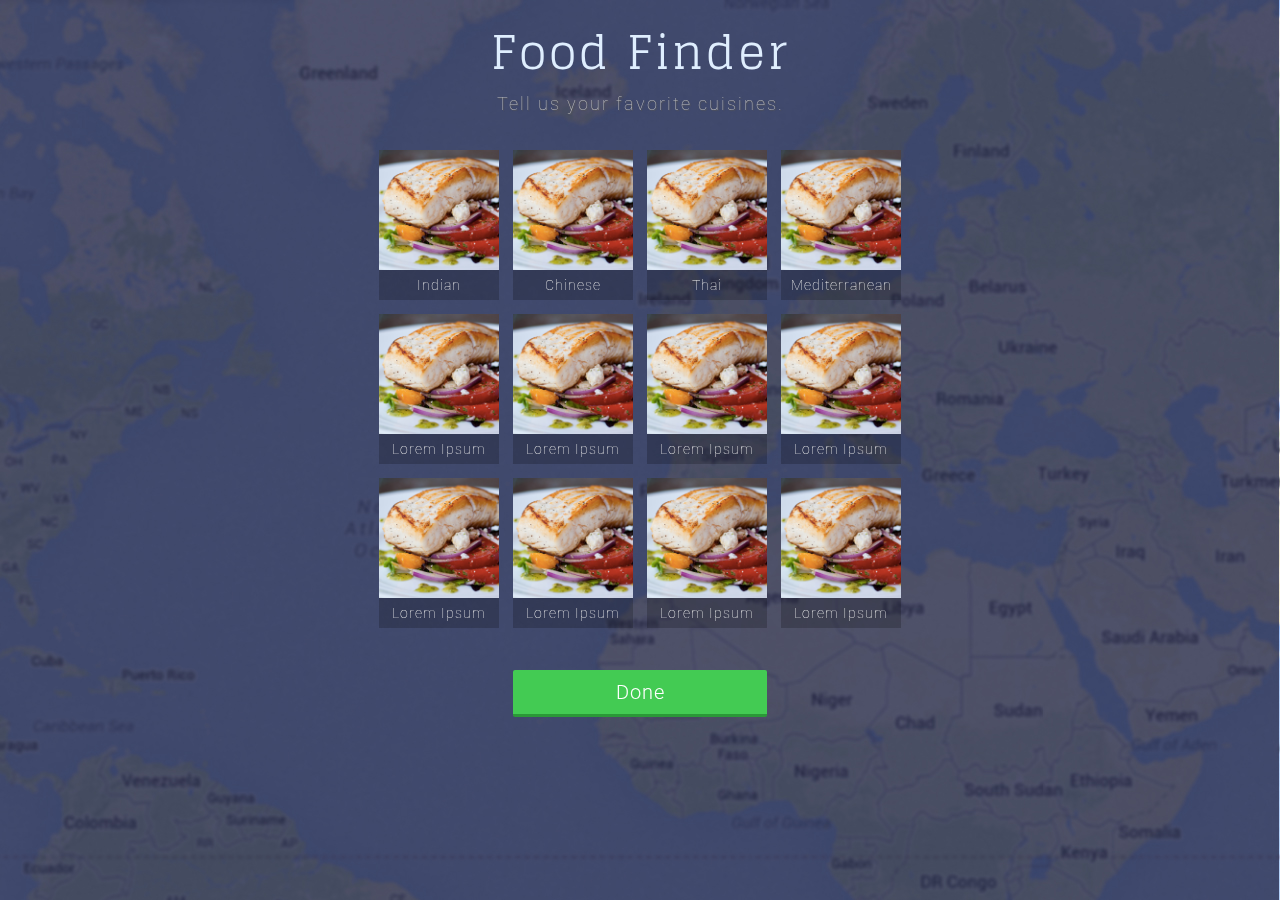
<file: Ajeeta_UIVizConcept/index.html>
<!DOCTYPE html>
<html lang="en">
	<head>
		<meta charset="utf-8"/>
	    <title>Food Finder</title>
	    <meta name="Description" content="Use Yelp data to find restaurants."/>
	    <meta name="viewport" content="width = device-width, initial-scale=1.0"/>
	    <link rel="stylesheet" type="text/css" href="css/style.css"/>
	    <link href='http://fonts.googleapis.com/css?family=Glegoo' rel='stylesheet' type='text/css'/>
	    <link href='http://fonts.googleapis.com/css?family=Cutive' rel='stylesheet' type='text/css'>
    	<link href='http://fonts.googleapis.com/css?family=Roboto:400,100,300,500,700,900' rel='stylesheet' type='text/css'>
	    <script src="js/jquery-1.10.2.min.js"></script>
	    <script src="js/script.js"></script>
	</head>
	<body>
		<div id="home">
			<div id="wrapper">
				<div id="header">
					<h1>Food Finder</h2>
					<h2>Tell us your favorite cuisines.</h2>	
				</div>
				<ul id="categoryContainer">
					<li class="interest">
						<img src="css/food.jpg" alt="Food"/>
						<span class="addCategory">+</span>
						<span class="addedCategory">&#x2713</span>
						<h4>Indian</h4>	
					</li>
					<li class="interest">
						<img src="css/food.jpg" alt="Food"/>
						<span class="addCategory">+</span>
						<span class="addedCategory">&#x2713</span>
						<h4>Chinese</h4>	
					</li>
					<li class="interest">
						<img src="css/food.jpg" alt="Food"/>
						<span class="addCategory">+</span>
						<span class="addedCategory">&#x2713</span>
						<h4>Thai</h4>	
					</li>
					<li class="interest">
						<img src="css/food.jpg" alt="Food"/>
						<span class="addCategory">+</span>
						<span class="addedCategory">&#x2713</span>
						<h4>Mediterranean</h4>	
					</li>
					<li class="interest">
						<img src="css/food.jpg" alt="Food"/>
						<span class="addCategory">+</span>
						<span class="addedCategory">&#x2713</span>
						<h4>Lorem Ipsum</h4>	
					</li>
					<li class="interest">
						<img src="css/food.jpg" alt="Food"/>
						<span class="addCategory">+</span>
						<span class="addedCategory">&#x2713</span>
						<h4>Lorem Ipsum</h4>	
					</li>
					<li class="interest">
						<img src="css/food.jpg" alt="Food"/>
						<span class="addCategory">+</span>
						<span class="addedCategory">&#x2713</span>
						<h4>Lorem Ipsum</h4>	
					</li>
					<li class="interest">
						<img src="css/food.jpg" alt="Food"/>
						<span class="addCategory">+</span>
						<span class="addedCategory">&#x2713</span>
						<h4>Lorem Ipsum</h4>	
					</li>
					<li class="interest">
						<img src="css/food.jpg" alt="Food"/>
						<span class="addCategory">+</span>
						<span class="addedCategory">&#x2713</span>
						<h4>Lorem Ipsum</h4>	
					</li>
					<li class="interest">
						<img src="css/food.jpg" alt="Food"/>
						<span class="addCategory">+</span>
						<span class="addedCategory">&#x2713</span>
						<h4>Lorem Ipsum</h4>	
					</li>
					<li class="interest">
						<img src="css/food.jpg" alt="Food"/>
						<span class="addCategory">+</span>
						<span class="addedCategory">&#x2713</span>
						<h4>Lorem Ipsum</h4>	
					</li>
					<li class="interest">
						<img src="css/food.jpg" alt="Food"/>
						<span class="addCategory">+</span>
						<span class="addedCategory">&#x2713</span>
						<h4>Lorem Ipsum</h4>	
					</li>
				</ul>
				<div id="postButtonContainer">
					<span id="postButton">Done</span>
				</div>
			</div>		
		</div>
		
		<div id="leftSlider">
			<ul id="menu">
				<li class="categorySearch">
					<form method="get" id="pinCategory">
						<input type="text" name="pinCategory" id="pinCategory" placeholder="Search and pin cuisines">
					</form>
				</li>
				<li class="categoryHeader">PINNED</li>
				<li class="pinnedCategory">
					<span class="pinIndicator" id="pinIndicator1"></span>
					<p class="categoryName">INDIAN</p>
				</li>
				<li class="pinnedCategory">
					<span class="pinIndicator" id="pinIndicator2"></span>
					<p class="categoryName">CHINESE</p>
				</li>
				<li class="pinnedCategory">
					<span class="pinIndicator" id="pinIndicator3"></span>
					<p class="categoryName">THAI</p>
				</li>
				<li class="pinnedCategory">
					<span class="pinIndicator" id="pinIndicator4"></span>
					<p class="categoryName">MEDITERRANEAN</p>
				</li>
				<li class="categoryHeader">FEEL LIKE SOMETHING NEW?</li>
	            <li class="suggestedCategory">FRENCH</li>
	            <li class="suggestedCategory">CAJUN</li>
	            <li class="suggestedCategory">LOREM IPSUM</li>
	            <li class="suggestedCategory">LOREM IPSUM</li>
	            <li class="suggestedCategory">LOREM IPSUM</li>
	            <li class="suggestedCategory">LOREM IPSUM</li>
	            <li class="suggestedCategory">LOREM IPSUM</li>
	            <li class="suggestedCategory">LOREM IPSUM</li>
	            <li class="suggestedCategory">LOREM IPSUM</li>
	            <li class="suggestedCategory">LOREM IPSUM</li>
	            <li class="suggestedCategory">LOREM IPSUM</li>
	            <li class="suggestedCategory">LOREM IPSUM</li>
	            <li class="suggestedCategory">LOREM IPSUM</li>
	            <li class="suggestedCategory">LOREM IPSUM</li>
	            <li class="suggestedCategory">LOREM IPSUM</li>
	            <li class="suggestedCategory">LOREM IPSUM</li>
	            <li class="suggestedCategory">LOREM IPSUM</li>
	            <li class="suggestedCategory">LOREM IPSUM</li>
	            <li class="suggestedCategory">LOREM IPSUM</li>
	            <li class="suggestedCategory">LOREM IPSUM</li>
	            <li class="suggestedCategory">LOREM IPSUM</li>
	        </ul>
		</div>

		<div id="background">
			<div id="menuButton"></div>
			<div id="entertainmentContainer">
				<div class="pin" id="pin1"></div>
				<div class="pin" id="pin2"></div>
				<div class="pin" id="pin3"></div>
				<div class="pin" id="pin4"></div>
				<div class="pin" id="pin5"></div>
				<div class="pin" id="pin6"></div>
				<div class="pin" id="pin7"></div>
			</div>
			<div id="musicContainer">
				<div class="pin" id="pin8"></div>
				<div class="pin" id="pin9"></div>
				<div class="pin" id="pin10"></div>
				<div class="pin" id="pin11"></div>
			</div>
			<div id="techContainer">
				<div class="pin" id="pin12"></div>
				<div class="pin" id="pin13"></div>
				<div class="pin" id="pin14"></div>
				<div class="pin" id="pin15"></div>
				<div class="pin" id="pin16"></div>
				<div class="pin" id="pin17"></div>
				<div class="pin" id="pin18"></div>
			</div>
			<div id="sportsContainer">
				<div class="pin" id="pin19"></div>
				<div class="pin" id="pin20"></div>
			</div>
		</div>
	</body>
</html>
</file>
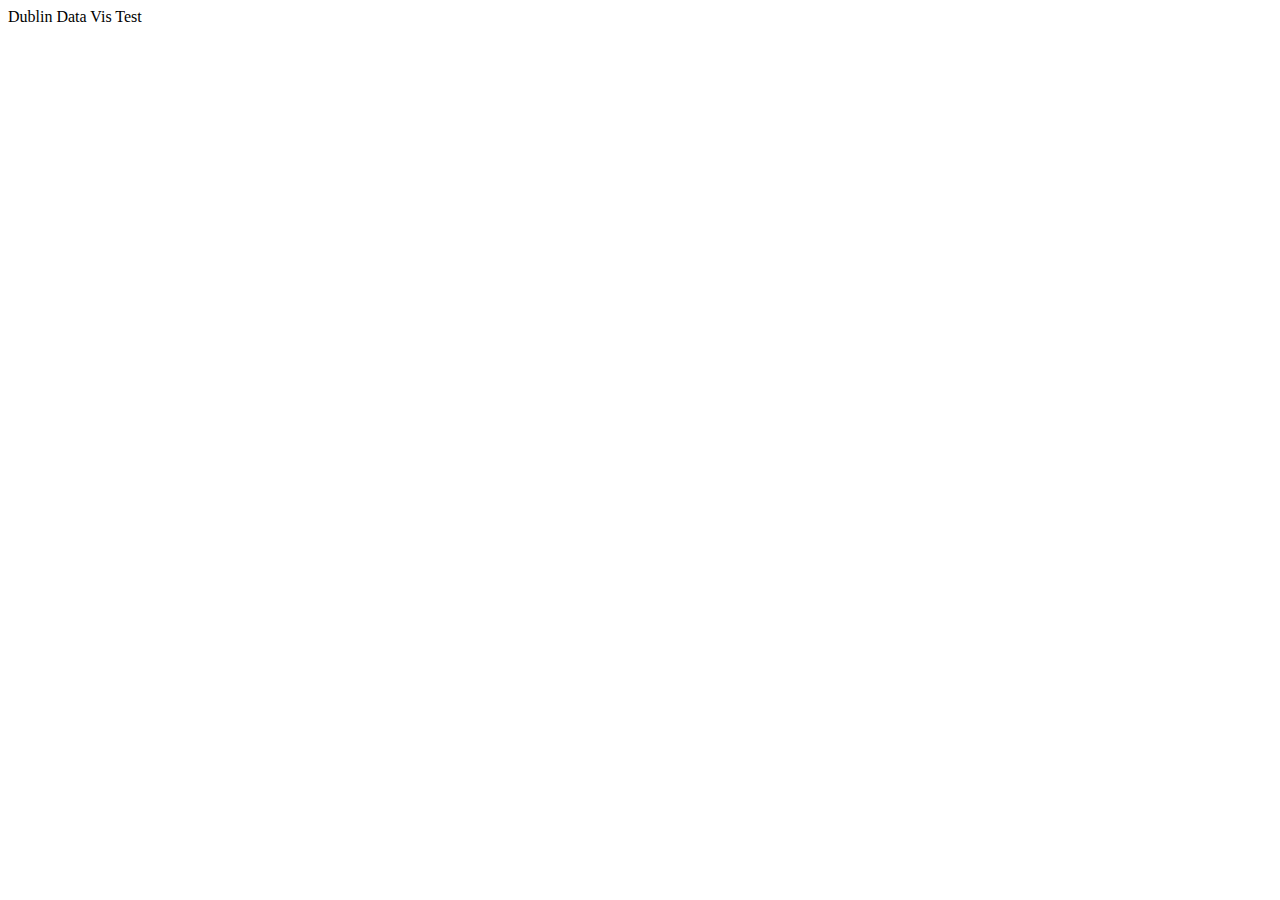
<file: YELP_TEST/v0/index.html>
<!DOCTYPE html>
<html>
<head>
<meta charset='utf-8'>
<script src='javascripts/d3.js' type='text/javascript'></script>
<script src='javascripts/crossfilter.js' type='text/javascript'></script>
<script src='javascripts/dc.js' type='text/javascript'></script>

<link href='stylesheets/dc.css' rel='stylesheet' type='text/css'>

<script src='simple_vis.js' type='text/javascript'></script>
</head>

<body>
	Dublin Data Vis Test
	<div id='dc-bubble-graph'></div>
	<div id='dc-volume-chart'></div>
	<div id='dc-line-chart'></div>
</body>

</html>
</file>
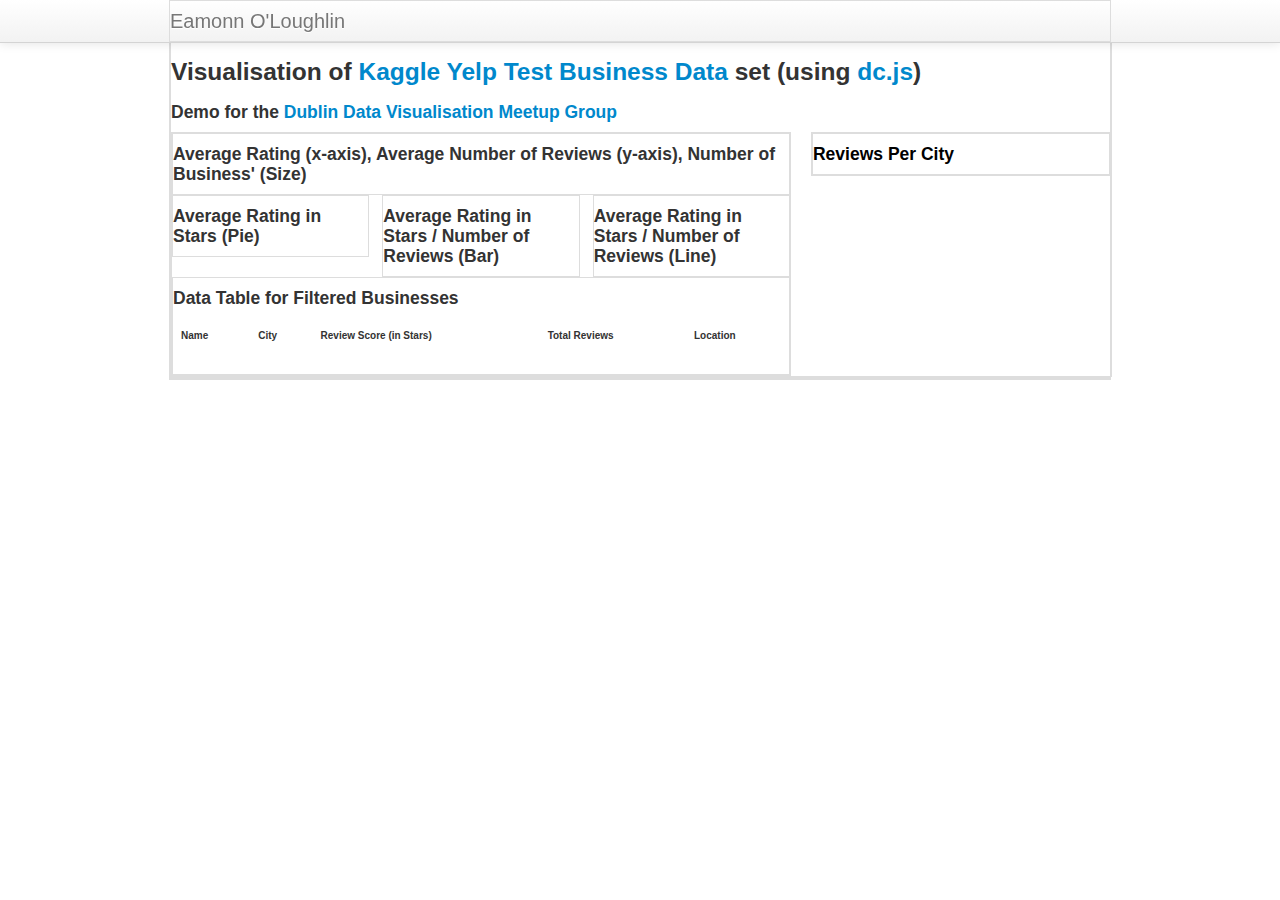
<file: YELP_TEST/v1/index.html>
<!DOCTYPE html>
<html lang='en'>
<head>
<meta charset='utf-8'>
<meta content='width=device-width, initial-scale=1.0, minimum-scale=1.0, maximum-scale=1.0' name='viewport'>
<title>Eamonn O&#39;Loughlin Yelp dc.js</title>

<script src='javascripts/d3.js' type='text/javascript'></script>
<script src='javascripts/crossfilter.js' type='text/javascript'></script>
<script src='javascripts/dc.js' type='text/javascript'></script>
<script src='javascripts/jquery-1.9.1.min.js' type='text/javascript'></script>
<script src='javascripts/bootstrap.min.js' type='text/javascript'></script>


<link href='stylesheets/bootstrap.min.css' rel='stylesheet' type='text/css'>
<link href='stylesheets/dc.css' rel='stylesheet' type='text/css'>
<style type="text/css">
body { 
    padding-top: 40px; 
}
.span2, .span4, .span6, .span8, .span12, .container {
	border:1px solid #dddddd;
}
.span4{
	margin-left:-20px;
}
</style>

<script src='simple_vis.js' type='text/javascript'></script>
</head>

<body>
	<div class='navbar navbar-fixed-top'>
		<div class='navbar-inner'>
			<div class='container'>
				<a class="brand" href="http://becomingadatascientist.wordpress.com">Eamonn O&#39;Loughlin</a>
	<!-- /= link_to Rails.application.class.parent_name, root_path, class: 'brand' -->
			</div>
		</div>
	</div>

	<div class='container' id='main-container'>
		<div class='content'>
			<div class='container' style='font: 10px sans-serif;'>
				<h3>Visualisation of <a href="http://www.kaggle.com/c/yelp-recruiting">Kaggle Yelp Test Business Data</a> set (using <a href="http://nickqizhu.github.io/dc.js/">dc.js</a>)</h3>
				<h4>Demo for the <a href="http://www.meetup.com/Dublin-Data-Visualisation/">Dublin Data Visualisation Meetup Group</a></h4>
				<div class='row-fluid'>
					<div class='span8'>
						<div class='row-fluid'>
							<div class='bubble-graph span12' id='dc-bubble-graph'>
								<h4>Average Rating (x-axis), Average Number of Reviews (y-axis), Number of Business' (Size)</h4>
							</div>
						</div>
						<div class='row-fluid'>
							<div class='pie-graph span4' id='dc-pie-graph'>
								<h4>Average Rating in Stars (Pie)</h4>
							</div>
							<div class='pie-graph span4' id='dc-volume-chart'>
								<h4>Average Rating in Stars / Number of Reviews (Bar)</h4>
							</div>
							<div class='pie-graph span4' id='dc-line-chart'>
								<h4>Average Rating in Stars / Number of Reviews (Line)</h4>
							</div>
						</div>
						<div class='row-fluid'>
							<div class='span12 table-graph'>
								<h4>Data Table for Filtered Businesses</h4>
								<table class='table table-hover dc-data-table' id='dc-table-graph'>
									<thead>
										<tr class='header'>
											<th>Name</th>
											<th>City</th>
											<th>Review Score (in Stars)</th>
											<th>Total Reviews</th>
											<th>Location</th>
										</tr>
									</thead>
								</table>
							</div>
						</div>
					</div>
					<div class='span4'>
						<div class='row-fluid'>
							<div class='row-graph span12' id='dc-row-graph' style='color:black;'>
								<h4>Reviews Per City</h4>
							</div>
						</div>
					</div>
				</div>
			</div>
		</div>
	</div>

	<div id='footer'>
		<div class='container'><footer class='text-center'></footer>
		</div>
	</div>

</body>
</html>
</file>
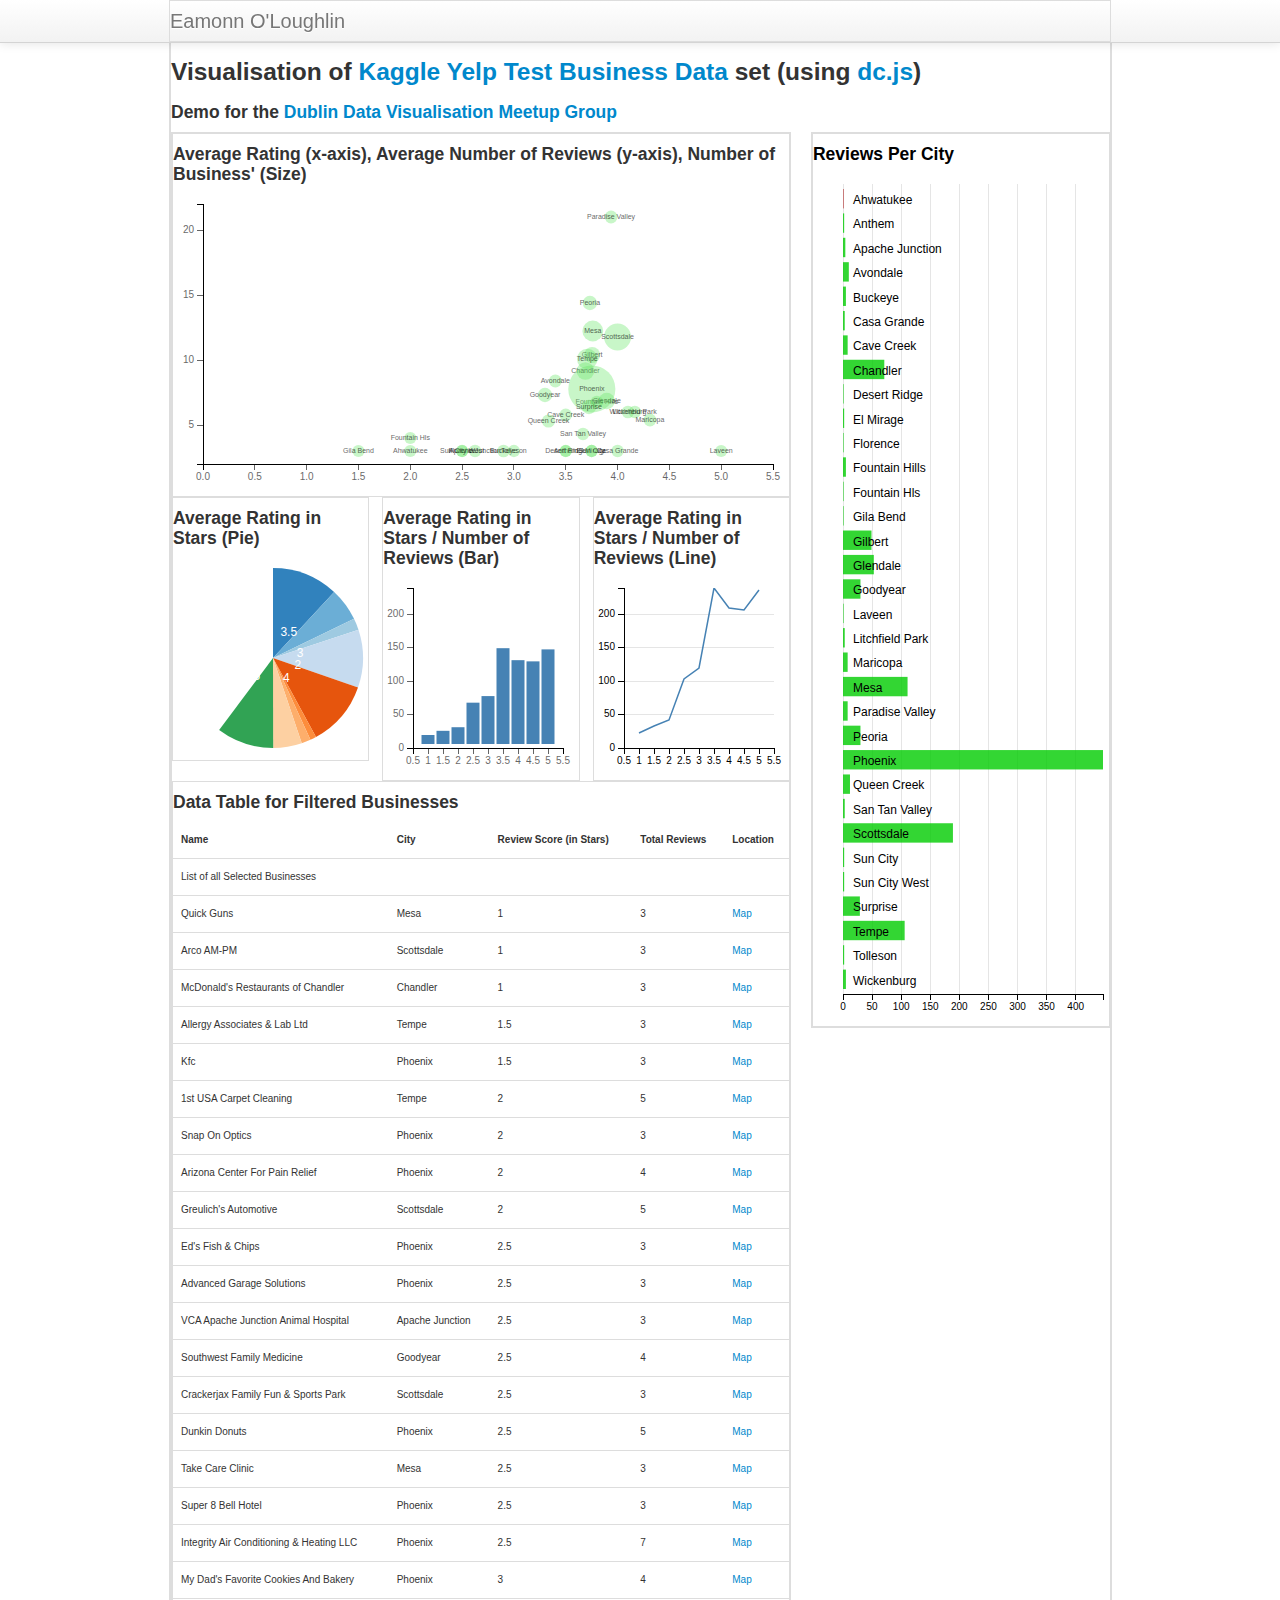
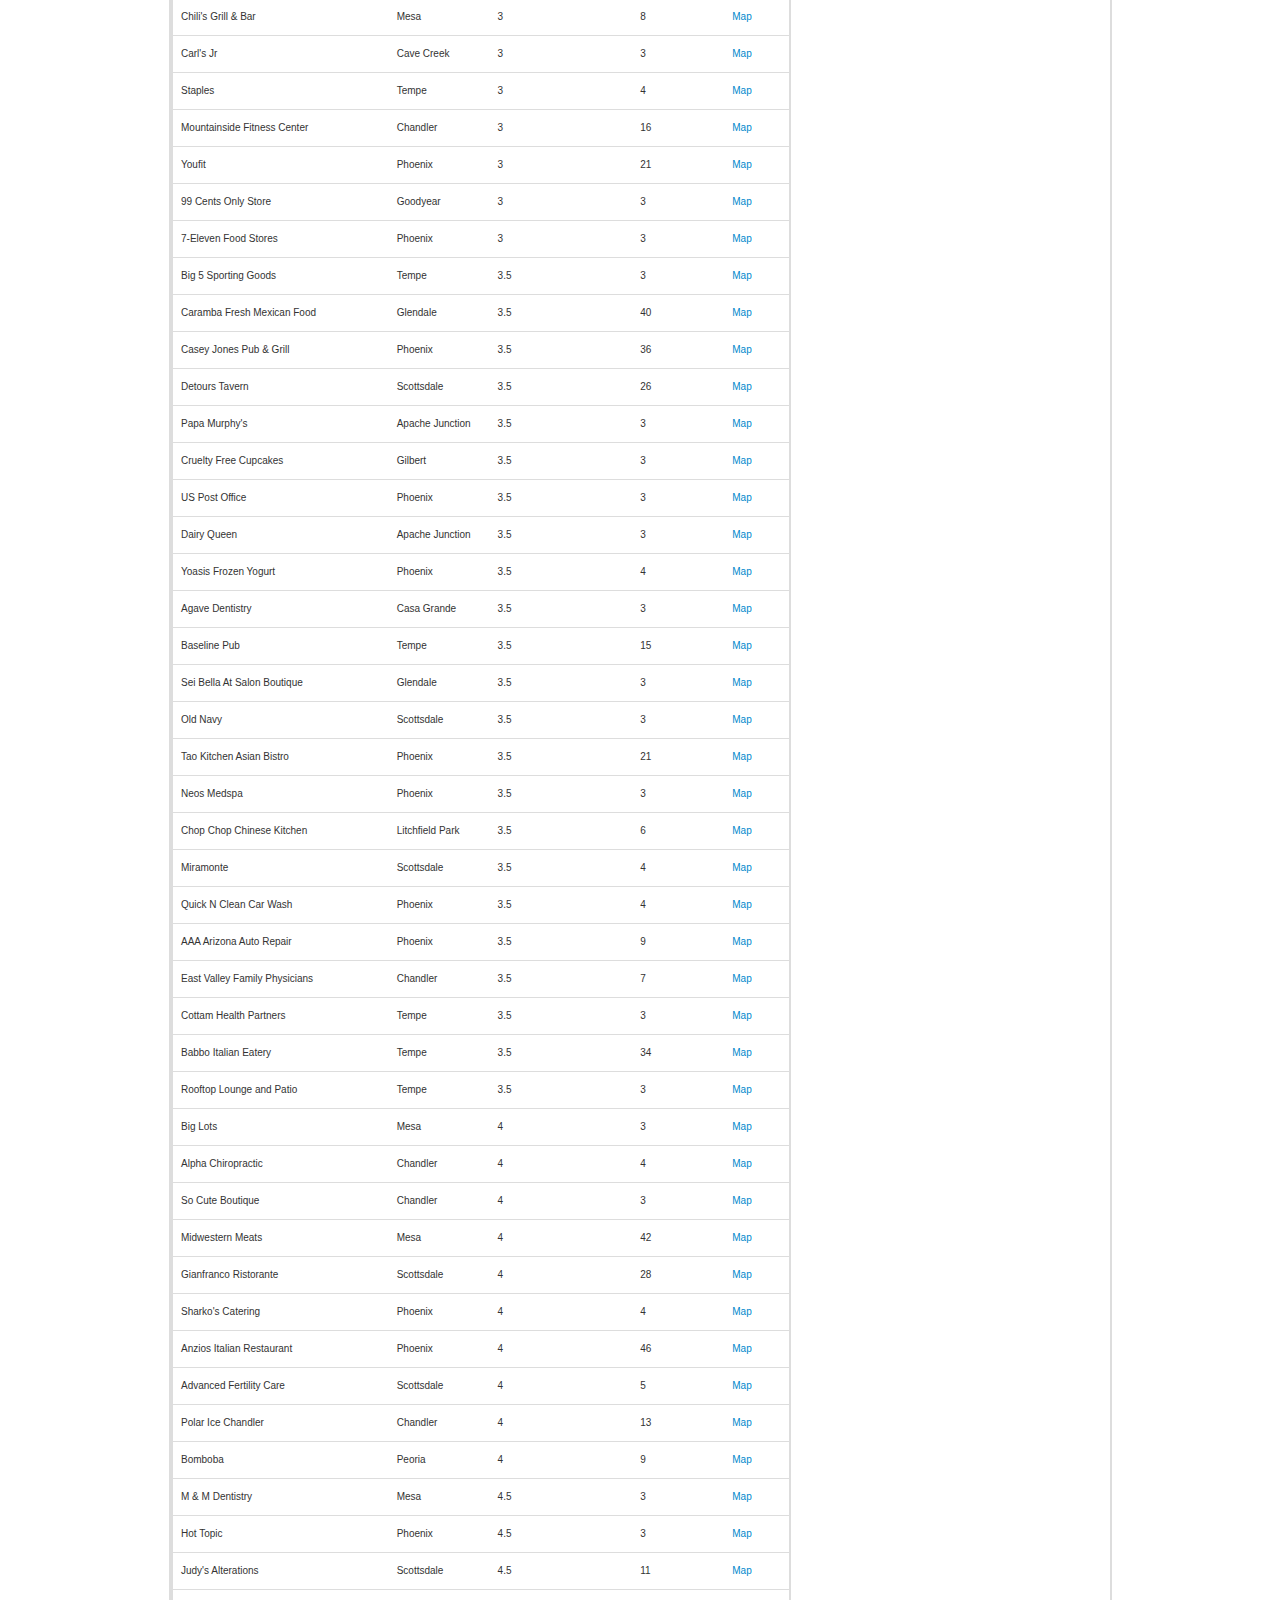
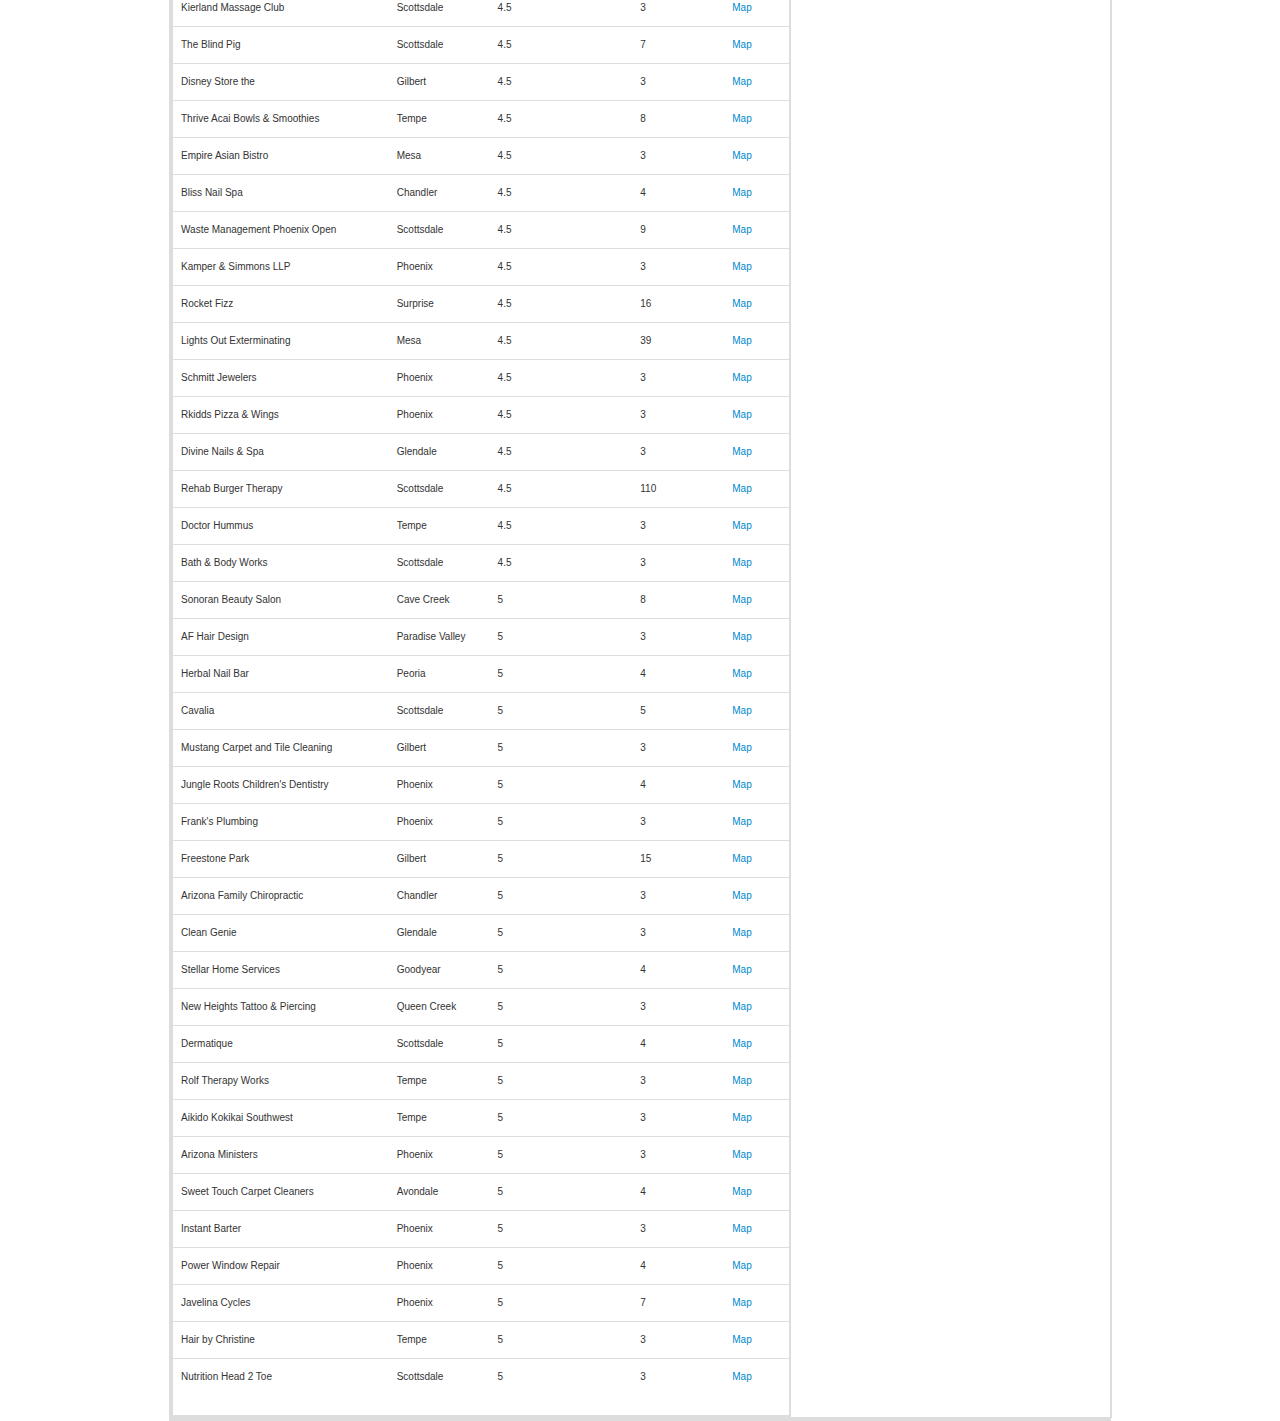
<file: YELP_TEST/v2/index.html>
<!DOCTYPE html>
<html lang='en'>
<head>
<meta charset='utf-8'>
<meta content='width=device-width, initial-scale=1.0, minimum-scale=1.0, maximum-scale=1.0' name='viewport'>
<title>Eamonn O&#39;Loughlin Yelp dc.js</title>

<script src='javascripts/d3.js' type='text/javascript'></script>
<script src='javascripts/crossfilter.js' type='text/javascript'></script>
<script src='javascripts/dc.js' type='text/javascript'></script>
<script src='javascripts/jquery-1.9.1.min.js' type='text/javascript'></script>
<script src='javascripts/bootstrap.min.js' type='text/javascript'></script>


<link href='stylesheets/bootstrap.min.css' rel='stylesheet' type='text/css'>
<link href='stylesheets/dc.css' rel='stylesheet' type='text/css'>
<style type="text/css">
body { 
    padding-top: 40px; 
}
.span2, .span4, .span6, .span8, .span12, .container {
	border:1px solid #dddddd;
}
.span4{
	margin-left:-20px;
}
</style>
<script src='simple_vis.js' type='text/javascript'></script>
</head>

<body>
	<div class='navbar navbar-fixed-top'>
		<div class='navbar-inner'>
			<div class='container'>
				<a class="brand" href="http://becomingadatascientist.wordpress.com">Eamonn O&#39;Loughlin</a>
	<!-- /= link_to Rails.application.class.parent_name, root_path, class: 'brand' -->
			</div>
		</div>
	</div>

	<div class='container' id='main-container'>
		<div class='content'>
			<div class='container' style='font: 10px sans-serif;'>
				<h3>Visualisation of <a href="http://www.kaggle.com/c/yelp-recruiting">Kaggle Yelp Test Business Data</a> set (using <a href="http://nickqizhu.github.io/dc.js/">dc.js</a>)</h3>
				<h4>Demo for the <a href="http://www.meetup.com/Dublin-Data-Visualisation/">Dublin Data Visualisation Meetup Group</a></h4>
				<div class='row-fluid'>
					<div class='remaining-graphs span8'>
						<div class='row-fluid'>
							<div class='bubble-graph span12' id='dc-bubble-graph'>
								<h4>Average Rating (x-axis), Average Number of Reviews (y-axis), Number of Business' (Size)</h4>
							</div>
						</div>
						<div class='row-fluid'>
							<div class='pie-graph span4' id='dc-pie-graph'>
								<h4>Average Rating in Stars (Pie)</h4>
							</div>
							<div class='pie-graph span4' id='dc-volume-chart'>
								<h4>Average Rating in Stars / Number of Reviews (Bar)</h4>
							</div>
							<div class='pie-graph span4' id='dc-line-chart'>
								<h4>Average Rating in Stars / Number of Reviews (Line)</h4>
							</div>
						</div>
						<!-- /other little graphs go here -->
						<div class='row-fluid'>
							<div class='span12 table-graph'>
								<h4>Data Table for Filtered Businesses</h4>
								<table class='table table-hover dc-data-table' id='dc-table-graph'>
									<thead>
										<tr class='header'>
											<th>Name</th>
											<th>City</th>
											<th>Review Score (in Stars)</th>
											<th>Total Reviews</th>
											<th>Location</th>
										</tr>
									</thead>
								</table>
							</div>
						</div>
					</div>
					<div class='remaining-graphs span4'>
						<div class='row-fluid'>
							<div class='row-graph span12' id='dc-row-graph' style='color:black;'>
								<h4>Reviews Per City</h4>
							</div>
						</div>
					</div>
				</div>
			</div>

		</div>
	</div>
	<div id='footer'>
		<div class='container'><footer class='text-center'></footer>
		</div>
	</div>
</body>
</html>
</file>
<file: YELP_TEST/v0/stylesheets/dc.css>
.dc-chart {
    float: left;
}

.dc-chart rect.bar {
    stroke: none;
    fill: steelblue;
}

.dc-chart rect.bar:hover {
    fill-opacity: .5;
}

.dc-chart rect.stack1 {
    stroke: none;
    fill: red;
}

.dc-chart rect.stack2 {
    stroke: none;
    fill: green;
}

.dc-chart rect.deselected {
    stroke: none;
    fill: #ccc;
}

.dc-chart .sub .bar {
    stroke: none;
    fill: #ccc;
}

.dc-chart .pie-slice {
    fill: white;
    font-size: 12px;
    cursor: pointer;
}

.dc-chart .pie-slice :hover{
    fill-opacity: .8;
}

.dc-chart .selected path{
    stroke-width: 3;
    stroke: #ccc;
    fill-opacity: 1;
}

.dc-chart .deselected path{
    strok: none;
    fill-opacity: .5;
    fill: #ccc;
}

.dc-chart .axis path, .axis line {
    fill: none;
    stroke: #000;
    shape-rendering: crispEdges;
}

.dc-chart .axis text {
    font: 10px sans-serif;
}

.dc-chart .grid-line line {
    fill: none;
    stroke: #ccc;
    opacity: .5;
    shape-rendering: crispEdges;
}

.dc-chart .brush rect.background {
    z-index: -999;
}

.dc-chart .brush rect.extent {
    fill: steelblue;
    fill-opacity: .125;
}

.dc-chart .brush .resize path {
    fill: #eee;
    stroke: #666;
}

.dc-chart path.line {
    fill: none;
    stroke: steelblue;
    stroke-width: 1.5px;
}

.dc-chart circle.dot{
    fill: steelblue;
}

.dc-chart g.stack1 path.line {
    stroke: green;
}

.dc-chart g.stack1 circle.dot{
    fill: green;
}

.dc-chart g.stack2 path.line {
    stroke: red;
}

.dc-chart g.stack2 circle.dot{
    fill: red;
}

.dc-chart g.dc-tooltip path{
    fill: none;
    stroke: grey;
    stroke-opacity: .8;
}

.dc-chart path.area {
    fill: steelblue;
    fill-opacity: .3;
    stroke: none;
}

.dc-chart g.stack1 path.area {
    fill: green;
}

.dc-chart g.stack2 path.area {
    fill: red;
}

.dc-chart .node {
    font-size: 0.7em;
    cursor: pointer;
}

.dc-chart .node :hover{
    fill-opacity: .8;
}

.dc-chart .selected circle {
    stroke-width: 3;
    stroke: #ccc;
    fill-opacity: 1;
}

.dc-chart .deselected circle {
    strok: none;
    fill-opacity: .5;
    fill: #ccc;
}

.dc-chart .bubble {
    stroke: none;
    fill-opacity: 0.6;
}

.dc-data-count {
    float: right;
    margin-top: 15px;
    margin-right: 15px;
}

.dc-data-count .filter-count {
    color: #3182bd;
    font-weight: bold;
}

.dc-data-count .total-count {
    color: #3182bd;
    font-weight: bold;
}

.dc-data-table {}

.dc-chart g.state{
    cursor: pointer;
}

.dc-chart g.state :hover{
    fill-opacity: .8;
}

.dc-chart g.state path {
    stroke: white;
}

.dc-chart g.selected path {
}

.dc-chart g.deselected path {
    fill: grey;
}

.dc-chart g.selected text {
}

.dc-chart g.deselected text {
    display: none;
}

.dc-chart g.county path {
    stroke: white;
    fill: none;
}

.dc-chart g.debug rect{
    fill: blue;
    fill-opacity: .2;
}

.dc-chart g.row rect {
    fill-opacity: 0.8;
    cursor: pointer;
}

.dc-chart g.row rect:hover {
    fill-opacity: 0.6;
}

.dc-chart g.row text {
    fill: black; /*modified from white by Eamonn O'Loughlin */
    font-size: 12px;
}
</file>
<file: YELP_TEST/v1/stylesheets/dc.css>
.dc-chart {
    float: left;
}

.dc-chart rect.bar {
    stroke: none;
    fill: steelblue;
}

.dc-chart rect.bar:hover {
    fill-opacity: .5;
}

.dc-chart rect.stack1 {
    stroke: none;
    fill: red;
}

.dc-chart rect.stack2 {
    stroke: none;
    fill: green;
}

.dc-chart rect.deselected {
    stroke: none;
    fill: #ccc;
}

.dc-chart .sub .bar {
    stroke: none;
    fill: #ccc;
}

.dc-chart .pie-slice {
    fill: white;
    font-size: 12px;
    cursor: pointer;
}

.dc-chart .pie-slice :hover{
    fill-opacity: .8;
}

.dc-chart .selected path{
    stroke-width: 3;
    stroke: #ccc;
    fill-opacity: 1;
}

.dc-chart .deselected path{
    strok: none;
    fill-opacity: .5;
    fill: #ccc;
}

.dc-chart .axis path, .axis line {
    fill: none;
    stroke: #000;
    shape-rendering: crispEdges;
}

.dc-chart .axis text {
    font: 10px sans-serif;
}

.dc-chart .grid-line line {
    fill: none;
    stroke: #ccc;
    opacity: .5;
    shape-rendering: crispEdges;
}

.dc-chart .brush rect.background {
    z-index: -999;
}

.dc-chart .brush rect.extent {
    fill: steelblue;
    fill-opacity: .125;
}

.dc-chart .brush .resize path {
    fill: #eee;
    stroke: #666;
}

.dc-chart path.line {
    fill: none;
    stroke: steelblue;
    stroke-width: 1.5px;
}

.dc-chart circle.dot{
    fill: steelblue;
}

.dc-chart g.stack1 path.line {
    stroke: green;
}

.dc-chart g.stack1 circle.dot{
    fill: green;
}

.dc-chart g.stack2 path.line {
    stroke: red;
}

.dc-chart g.stack2 circle.dot{
    fill: red;
}

.dc-chart g.dc-tooltip path{
    fill: none;
    stroke: grey;
    stroke-opacity: .8;
}

.dc-chart path.area {
    fill: steelblue;
    fill-opacity: .3;
    stroke: none;
}

.dc-chart g.stack1 path.area {
    fill: green;
}

.dc-chart g.stack2 path.area {
    fill: red;
}

.dc-chart .node {
    font-size: 0.7em;
    cursor: pointer;
}

.dc-chart .node :hover{
    fill-opacity: .8;
}

.dc-chart .selected circle {
    stroke-width: 3;
    stroke: #ccc;
    fill-opacity: 1;
}

.dc-chart .deselected circle {
    strok: none;
    fill-opacity: .5;
    fill: #ccc;
}

.dc-chart .bubble {
    stroke: none;
    fill-opacity: 0.6;
}

.dc-data-count {
    float: right;
    margin-top: 15px;
    margin-right: 15px;
}

.dc-data-count .filter-count {
    color: #3182bd;
    font-weight: bold;
}

.dc-data-count .total-count {
    color: #3182bd;
    font-weight: bold;
}

.dc-data-table {}

.dc-chart g.state{
    cursor: pointer;
}

.dc-chart g.state :hover{
    fill-opacity: .8;
}

.dc-chart g.state path {
    stroke: white;
}

.dc-chart g.selected path {
}

.dc-chart g.deselected path {
    fill: grey;
}

.dc-chart g.selected text {
}

.dc-chart g.deselected text {
    display: none;
}

.dc-chart g.county path {
    stroke: white;
    fill: none;
}

.dc-chart g.debug rect{
    fill: blue;
    fill-opacity: .2;
}

.dc-chart g.row rect {
    fill-opacity: 0.8;
    cursor: pointer;
}

.dc-chart g.row rect:hover {
    fill-opacity: 0.6;
}

.dc-chart g.row text {
    fill: black; /*modified from white by Eamonn O'Loughlin */
    font-size: 12px;
}
</file>
<file: YELP_TEST/v2/stylesheets/dc.css>
.dc-chart {
    float: left;
}

.dc-chart rect.bar {
    stroke: none;
    fill: steelblue;
}

.dc-chart rect.bar:hover {
    fill-opacity: .5;
}

.dc-chart rect.stack1 {
    stroke: none;
    fill: red;
}

.dc-chart rect.stack2 {
    stroke: none;
    fill: green;
}

.dc-chart rect.deselected {
    stroke: none;
    fill: #ccc;
}

.dc-chart .sub .bar {
    stroke: none;
    fill: #ccc;
}

.dc-chart .pie-slice {
    fill: white;
    font-size: 12px;
    cursor: pointer;
}

.dc-chart .pie-slice :hover{
    fill-opacity: .8;
}

.dc-chart .selected path{
    stroke-width: 3;
    stroke: #ccc;
    fill-opacity: 1;
}

.dc-chart .deselected path{
    strok: none;
    fill-opacity: .5;
    fill: #ccc;
}

.dc-chart .axis path, .axis line {
    fill: none;
    stroke: #000;
    shape-rendering: crispEdges;
}

.dc-chart .axis text {
    font: 10px sans-serif;
}

.dc-chart .grid-line line {
    fill: none;
    stroke: #ccc;
    opacity: .5;
    shape-rendering: crispEdges;
}

.dc-chart .brush rect.background {
    z-index: -999;
}

.dc-chart .brush rect.extent {
    fill: steelblue;
    fill-opacity: .125;
}

.dc-chart .brush .resize path {
    fill: #eee;
    stroke: #666;
}

.dc-chart path.line {
    fill: none;
    stroke: steelblue;
    stroke-width: 1.5px;
}

.dc-chart circle.dot{
    fill: steelblue;
}

.dc-chart g.stack1 path.line {
    stroke: green;
}

.dc-chart g.stack1 circle.dot{
    fill: green;
}

.dc-chart g.stack2 path.line {
    stroke: red;
}

.dc-chart g.stack2 circle.dot{
    fill: red;
}

.dc-chart g.dc-tooltip path{
    fill: none;
    stroke: grey;
    stroke-opacity: .8;
}

.dc-chart path.area {
    fill: steelblue;
    fill-opacity: .3;
    stroke: none;
}

.dc-chart g.stack1 path.area {
    fill: green;
}

.dc-chart g.stack2 path.area {
    fill: red;
}

.dc-chart .node {
    font-size: 0.7em;
    cursor: pointer;
}

.dc-chart .node :hover{
    fill-opacity: .8;
}

.dc-chart .selected circle {
    stroke-width: 3;
    stroke: #ccc;
    fill-opacity: 1;
}

.dc-chart .deselected circle {
    strok: none;
    fill-opacity: .5;
    fill: #ccc;
}

.dc-chart .bubble {
    stroke: none;
    fill-opacity: 0.6;
}

.dc-data-count {
    float: right;
    margin-top: 15px;
    margin-right: 15px;
}

.dc-data-count .filter-count {
    color: #3182bd;
    font-weight: bold;
}

.dc-data-count .total-count {
    color: #3182bd;
    font-weight: bold;
}

.dc-data-table {}

.dc-chart g.state{
    cursor: pointer;
}

.dc-chart g.state :hover{
    fill-opacity: .8;
}

.dc-chart g.state path {
    stroke: white;
}

.dc-chart g.selected path {
}

.dc-chart g.deselected path {
    fill: grey;
}

.dc-chart g.selected text {
}

.dc-chart g.deselected text {
    display: none;
}

.dc-chart g.county path {
    stroke: white;
    fill: none;
}

.dc-chart g.debug rect{
    fill: blue;
    fill-opacity: .2;
}

.dc-chart g.row rect {
    fill-opacity: 0.8;
    cursor: pointer;
}

.dc-chart g.row rect:hover {
    fill-opacity: 0.6;
}

.dc-chart g.row text {
    fill: black; /*modified from white by Eamonn O'Loughlin */
    font-size: 12px;
}
</file>
<file: Ajeeta_UIVizConcept/css/style.css>
/* http://meyerweb.com/eric/tools/css/reset/ 
   v2.0 | 20110126
   License: none (public domain)
*/

html, body, div, span, applet, object, iframe,
h1, h2, h3, h4, h5, h6, p, blockquote, pre,
a, abbr, acronym, address, big, cite, code,
del, dfn, em, img, ins, kbd, q, s, samp,
small, strike, strong, sub, sup, tt, var,
b, u, i, center,
dl, dt, dd, ol, ul, li,
fieldset, form, label, legend,
table, caption, tbody, tfoot, thead, tr, th, td,
article, aside, canvas, details, embed, 
figure, figcaption, footer, header, hgroup, 
menu, nav, output, ruby, section, summary,
time, mark, audio, video {
	margin: 0;
	padding: 0;
	border: 0;
	font-size: 100%;
	font: inherit;
	vertical-align: baseline;
}
/* HTML5 display-role reset for older browsers */
article, aside, details, figcaption, figure, 
footer, header, hgroup, menu, nav, section {
	display: block;
}
body {
	line-height: 1;
}
ol, ul {
	list-style: none;
}
blockquote, q {
	quotes: none;
}
blockquote:before, blockquote:after,
q:before, q:after {
	content: '';
	content: none;
}
table {
	border-collapse: collapse;
	border-spacing: 0;
}

body {
	background: #b7d6fc;
	font-family: 'Roboto';
	font-size: 13px;
	overflow:hidden;
}

#background {
	background: url('map.jpg') fixed no-repeat right top;
	background-size: contain;
	width:100%;
	position:fixed;
	top:0;
	left:0;
	display:none;
	opacity:0;
}

#home {
	background: url('back.jpg') fixed no-repeat right top;
	background-size: cover;
	width:100%;
	position:fixed;
	display:block;
	opacity:1;
}

#wrapper {
	width: 536px;
	margin-left: auto;
	margin-right: auto;
}

#header {
	width: 100%;
	float: left;
}

#postButtonContainer {
	width: 100%;
	float: left;
}

#postButton {
	background: #43cb53;
	width:230px;
	margin-left: auto;
	margin-right: auto;
	margin-top: 35px;
	border-radius: 2px;
	padding: 12px;
	display: block;
	border-bottom: 3px #2b9838 solid;
	font-size: 20px;
	letter-spacing: 1px;
	cursor: pointer;
	font-weight: 300;
	color: #fff;
	text-align: center;
	-webkit-transition: all .2s ease-in-out;
	-moz-transition: all .2s ease-in-out;
	-ms-transition: all .2s ease-in-out;
	-o-transition: all .2s ease-in-out;
}

#postButton:hover { 
	background: #2b9838;
}

h1 {
	font-family: 'Glegoo';
	font-size: 45px;
	color: #dfeefe;
	padding:30px 30px 20px 30px;
	text-align: center;
	letter-spacing: 3px;
}

h2 {
	font-size: 18px;
	color: #bbb;
	text-align: center;
	padding-bottom: 30px;
	font-weight: 100;
	letter-spacing: 2px;
	text-shadow: 1px 1px 1px #555; 
}

h4 {
	font-size: 14px;
	font-weight: 100;
	text-align: center;
	padding: 6px;
	color: #eee;	
	text-align: center;
}

.interest {
	width: 120px;
	height: 150px;
	z-index: 110;
	background: rgba(0,0,0,0.2);
	margin: 7px;
	float: left;
	letter-spacing: 1px;
	position: relative;
	cursor: pointer;
	-webkit-transition: all .2s ease-in-out;
	-moz-transition: all .2s ease-in-out;
	-ms-transition: all .2s ease-in-out;
	-o-transition: all .2s ease-in-out;
}
.interest:hover { 
	-webkit-transform: scale(1.11); 
	-moz-transform: scale(1.11); 
	-ms-transform: scale(1.11);
	-o-transform: scale(1.11);
}

.interest img {
	width: 120px;
}

.addCategory {
	width: 18px;
	height: 18px;
	background: rgba(0,0,0,0.75);
	-webkit-border-radius: 50%;
	-moz-border-radius: 50%;
	-ms-border-radius: 50%;
	-o-border-radius: 50%;
	border-radius: 50%;
	border:2px rgba(255,255,255,0.65) solid;
	z-index: 110;
	padding: 5px;
	position: absolute;
	top: 1px;
	right: 1px;
	text-align: center;
	font-size: 25px;
	color: #ddd;
	opacity: 0;
	display: none;
	line-height: 67.5%;
}
.addedCategory {
	width: 18px;
	height: 18px;
	background: #00B800;
	-webkit-border-radius: 50%;
	-moz-border-radius: 50%;
	-ms-border-radius: 50%;
	-o-border-radius: 50%;
	border-radius: 50%;
	border:2px rgba(255,255,255,1.0) solid;
	z-index: 110;
	padding: 5px;
	position: absolute;
	top: 1px;
	right: 1px;
	text-align: center;
	font-size: 23px;
	color: #fff;
	opacity: 0;
	display: none;
	line-height: 90%;
}

#leftSlider {
	width:260px;
	display:block;
	position:absolute;
	top:0;
	left:-260px;
	opacity:0;
	background: rgba(255,255,255,1);
	box-shadow: 1px 1px 3px #999;
	z-index: 125;
}

input[type=text] {
    border: 1px #ddd solid; 
   	width: 192px;
   	height: 12px;
    padding: 11.5px;
    background: rgba(255,255,255,0.5);
    float: left;
	font-size: 12px;
	color: #ccc;
	font-weight: 100;
	-webkit-transition: all .2s ease-in-out;
	-moz-transition: all .2s ease-in-out;
	-ms-transition: all .2s ease-in-out;
	-o-transition: all .2s ease-in-out;
}
input[type=text]:hover {
	border: 1px #7fc8e7 solid;
}

#menuButton {
	width:40px;
	height:40px;
	background: url('menu.jpg');
	background-size: 100% 100%;
	color:#ddd;
	position: absolute;
	top:0;
	left:0;
	margin:8px;
	opacity:0.6;
	-webkit-transition: all .2s ease-in-out;
	-moz-transition: all .2s ease-in-out;
	-ms-transition: all .2s ease-in-out;
	-o-transition: all .2s ease-in-out;
	z-index: 150;
}

#menuButton:hover {
	opacity:1;
	cursor: pointer;
}

.pinnedCategory {
    height:14px;
    width:200px;
    color:#999;
    padding:20px 20px 20px 40px;
    border-bottom: 1px solid #f4f4f4;
}

.suggestedCategory {
    height:14px;
    width:176px;
    color:#999;
    padding:20px 20px 20px 64px;
    border-bottom: 1px solid #f4f4f4;
}

.pinIndicator {
    height:14px;
    width:14px;
    border-radius: 50px;
    background:#999;
    float:left;
}

#pinIndicator1{
	background: rgba(246,110,10,0.75);
}

#pinIndicator2{
	background: rgba(102,189,32,0.75);
}

#pinIndicator3{
	background: rgba(24,173,243,0.75);
}

#pinIndicator4{
	background: rgba(236,220,40,0.75);
}

.categoryName {
	margin-left: 10px;
	margin-top: 1px;
    float:left;
}

.categorySearch {
    height:38px;
    width:170px;
    color:#999;
    padding:20px;
    border-bottom: 1px solid #f4f4f4;
}

.categoryHeader{
	height:14px;
    width:200px;
    color:#999;
    background: #f4f4f4;
    padding:10px 20px 10px 40px;
    border-bottom: 1px solid #f4f4f4;
    letter-spacing: 1px;
}

.pinnedCategory:hover {
	color:#222;
	background: #f4f4f4;
}

.suggestedCategory:hover {
	color:#222;
	background: #f4f4f4;
}

#entertainmentContainer {
	width:600px;
	margin-top:30px;
	margin-left:500px;
	position: relative;
}

#musicContainer {
	width:600px;
	margin-top:30px;
	margin-left:500px;
	position: relative;
}

#sportsContainer {
	width:600px;
	margin-top:30px;
	margin-left:500px;
	position: relative;
}

#techContainer {
	width:600px;
	margin-top:30px;
	margin-left:500px;
	position: relative;
}

.pin {
	border-radius: 50%;
	box-shadow: 0 0 1px #999;
	border:2px solid #fff;
	-webkit-transition: all .3s ease-in-out;
	-moz-transition: all .3s ease-in-out;
	-ms-transition: all .3s ease-in-out;
	-o-transition: all .3s ease-in-out;
	z-index: 100;
}

#pin1:hover, #pin2:hover, #pin3:hover, #pin4:hover, #pin5:hover,
#pin6:hover, #pin7:hover, #pin8:hover, #pin9:hover, #pin10:hover,
#pin11:hover, #pin12:hover, #pin13:hover, #pin14:hover, #pin15:hover,
#pin16:hover, #pin17:hover, #pin18:hover, #pin19:hover, #pin20:hover {
	border-radius: 0;
	width:300px;
	height:150px;
	background: url('restaurant.jpg');
	background-size: 100% 100%;
	z-index: 106;
	-webkit-box-shadow: 2px 2px 5px #aaa;
	-moz-box-shadow: 2px 2px 5px #aaa;
	-ms-box-shadow: 2px 2px 5px #aaa;
	-o-box-shadow: 2px 2px 5px #aaa;
	box-shadow: 2px 2px 5px #aaa;
}

#pin1 {
	width:25px;
	height:25px;
	position: absolute;
	left: 230px;
	top: 50px;
	background: rgba(246,110,10,0.75);
}

#pin2 {
	width:50px;
	height:50px;
	position: absolute;
	left: 550px;
	top: 150px;
	background: rgba(246,110,10,0.75);
}


#pin3 {
	width:30px;
	height:30px;
	position: absolute;
	left: 235px;
	top: 300px;
	background: rgba(246,110,10,0.75);
}

#pin4 {
	width:40px;
	height:40px;
	position: absolute;
	left: 370px;
	top: 200px;
	background: rgba(246,110,10,0.75);
}

#pin5 {
	width:70px;
	height:70px;
	position: absolute;
	left: 190px;
	top: 550px;
	background: rgba(246,110,10,0.75);
}

#pin6 {
	width:45px;
	height:45px;
	position: absolute;
	left: 275px;
	top: 350px;
	background: rgba(246,110,10,0.75);
}

#pin7 {
	width:35px;
	height:35px;
	position: absolute;
	left: 60px;
	top: 150px;
	background: rgba(246,110,10,0.75);
}

#pin8 {
	width:35px;
	height:35px;
	position: absolute;
	left: 60px;
	top: 250px;
	background: rgba(102,189,32,0.75);
}

#pin9 {
	width:45px;
	height:45px;
	position: absolute;
	left: 90px;
	top: 150px;
	background: rgba(102,189,32,0.75);
}

#pin10 {
	width:25px;
	height:25px;
	position: absolute;
	left: 260px;
	top: 550px;
	background: rgba(102,189,32,0.75);
}

#pin11 {
	width:85px;
	height:85px;
	position: absolute;
	left: 360px;
	top: 450px;
	background: rgba(102,189,32,0.75);
}

#pin12 {
	width:55px;
	height:55px;
	position: absolute;
	left: 160px;
	top: 350px;
	background: rgba(24,173,243,0.75);
}

#pin13 {
	width:35px;
	height:35px;
	position: absolute;
	left: 260px;
	top: 150px;
	background: rgba(24,173,243,0.75);
}

#pin14 {
	width:90px;
	height:90px;
	position: absolute;
	left: 360px;
	top: 550px;
	background: rgba(24,173,243,0.75);
}

#pin15 {
	width:50px;
	height:50px;
	position: absolute;
	left: 460px;
	top: 250px;
	background: rgba(24,173,243,0.75);
}

#pin16 {
	width:25px;
	height:25px;
	position: absolute;
	left: 200px;
	top: 400px;
	background: rgba(24,173,243,0.75);
}

#pin17 {
	width:45px;
	height:45px;
	position: absolute;
	left: 275px;
	top: 550px;
	background: rgba(24,173,243,0.75);
}

#pin18 {
	width:35px;
	height:35px;
	position: absolute;
	left: 260px;
	top: 400px;
	background: rgba(24,173,243,0.75);
}

#pin19 {
	width:65px;
	height:65px;
	position: absolute;
	left: 560px;
	top: 250px;
	background: rgba(236,220,40,0.75);
}

#pin20 {
	width:35px;
	height:35px;
	position: absolute;
	left: 300px;
	top: 550px;
	background: rgba(236,220,40,0.75);
}
</file>
